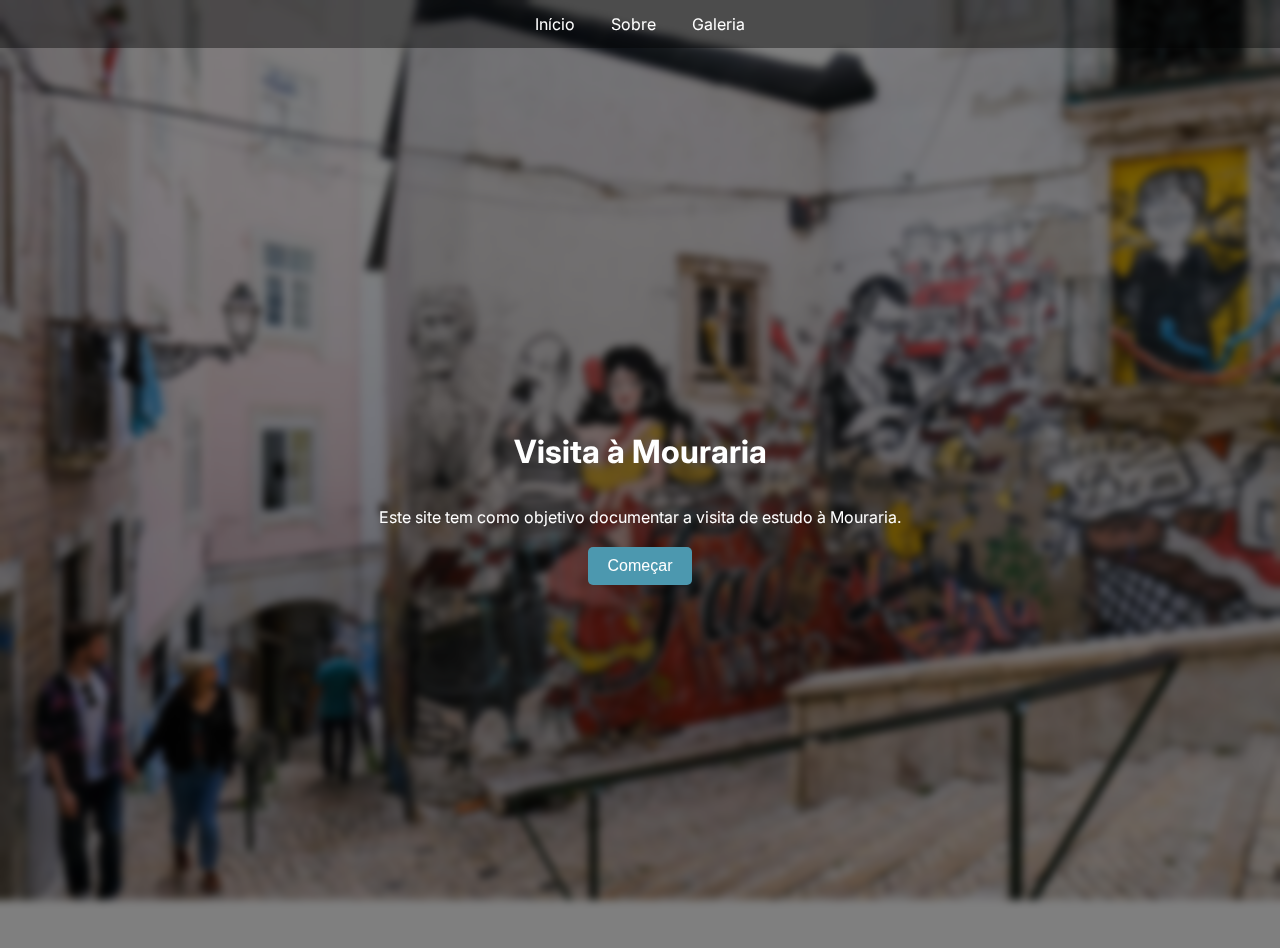
<file: index.html>
<!DOCTYPE html>
<html lang="en">
<head>
  <meta charset="UTF-8">
  <meta name="viewport" content="width=device-width, initial-scale=1.0">
  <link rel="stylesheet" href="css/style.css">
  <title>Visita à Mouraria</title>
</head>
<body>
  <div class="navbar">
    <a href="./index.html">Início</a>
    <a href="./sobre.html">Sobre</a>
    <a href="./galeria.html">Galeria</a>
  </div>

  <div class="container">
    <h1>Visita à Mouraria</h1>
    <p>Este site tem como objetivo documentar a visita de estudo à Mouraria.</p>
    <button onclick="window.location = './sobre.html'">Começar</button>
  </div>
</body>
</html>
</file>
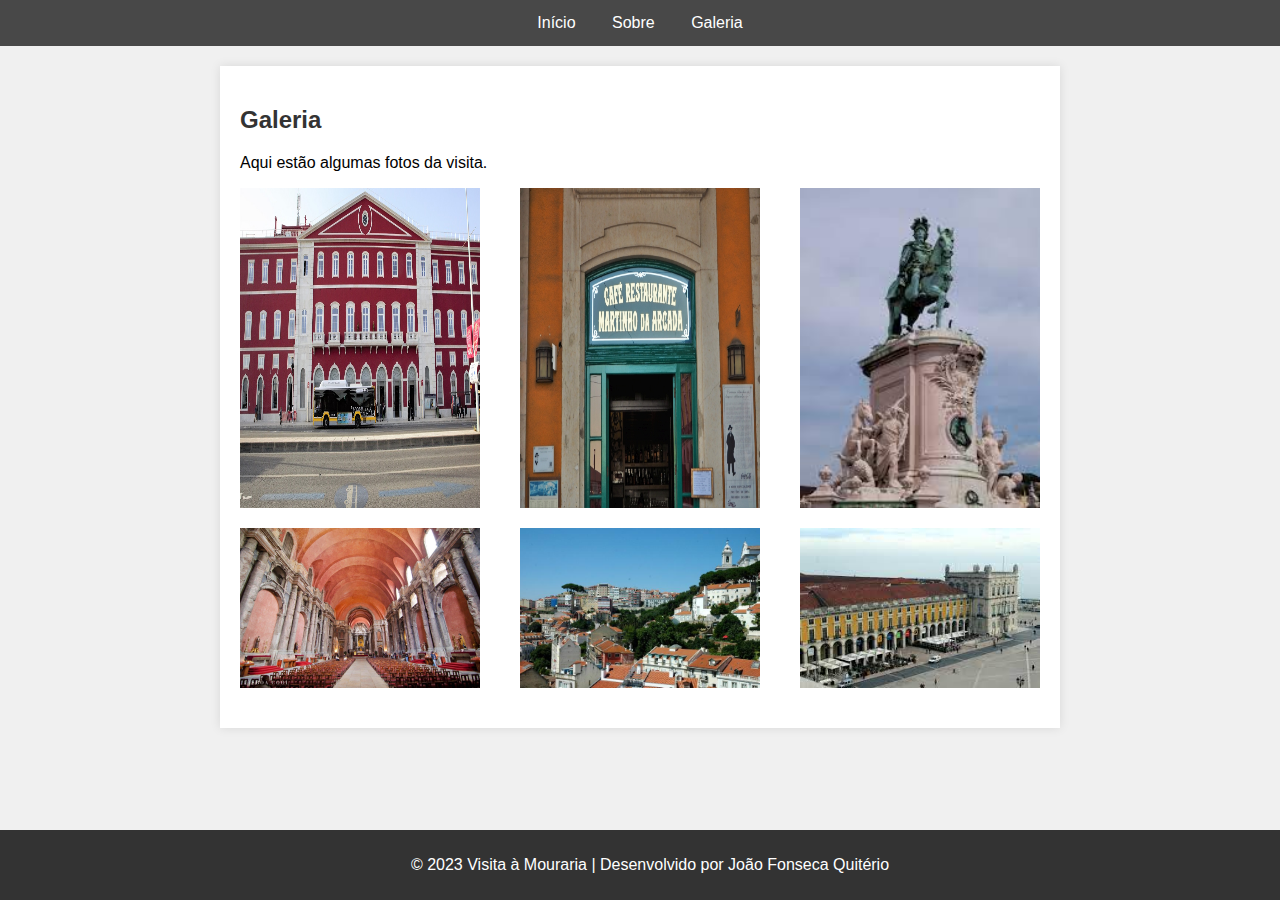
<file: galeria.html>
<!DOCTYPE html>
<html lang="en">
<head>
  <meta charset="UTF-8">
  <meta name="viewport" content="width=device-width, initial-scale=1.0">
  <link rel="stylesheet" href="css/sobre/style.css">
  <title>Mouraria | Galeria</title>
</head>
<body>
  <div class="navbar">
    <a href="./index.html">Início</a>
    <a href="./sobre.html">Sobre</a>
    <a href="./galeria.html">Galeria</a>
  </div>

  <div class="content">
    <h2>Galeria</h2>
    <p>Aqui estão algumas fotos da visita.</p>

    <div class="image-container">
        <img src="./img/01.jpg" alt="Imagem">
        <img src="./img/02.jpg" alt="Imagem">
        <img src="./img/03.jpg" alt="Imagem">
    </div>
    <div class="image-container">
        <img src="./img/04.jpg" alt="Imagem">
        <img src="./img/05.jpg" alt="Imagem">
        <img src="./img/06.jpg" alt="Imagem">
    </div>
  </div>

  <footer>
    <p>&copy; 2023 Visita à Mouraria | Desenvolvido por João Fonseca Quitério</p>
  </footer>
</body>
</html>
</file>
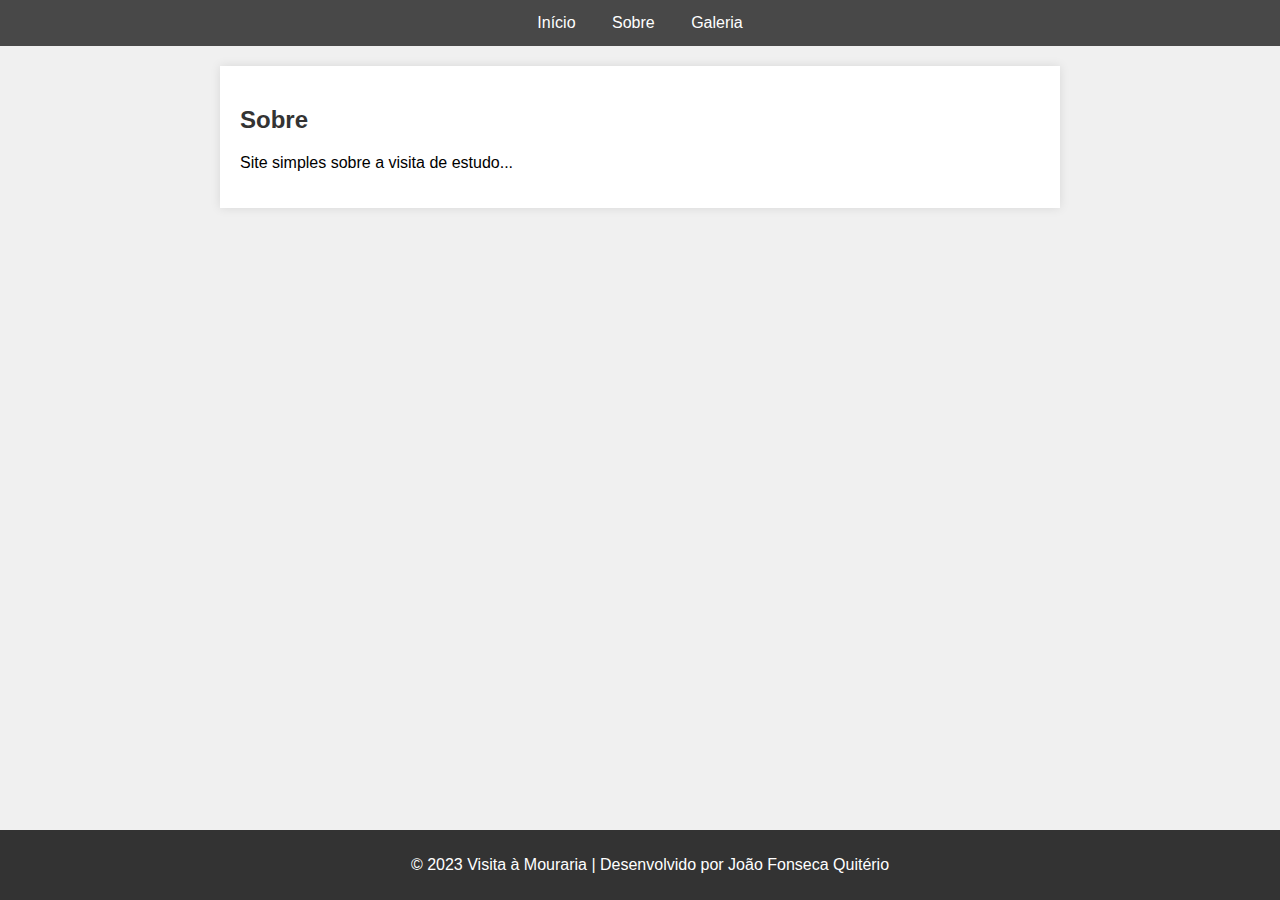
<file: sobre.html>
<!DOCTYPE html>
<html lang="en">
<head>
  <meta charset="UTF-8">
  <meta name="viewport" content="width=device-width, initial-scale=1.0">
  <link rel="stylesheet" href="css/sobre/style.css">
  <title>Mouraria | Sobre</title>
</head>
<body>
  <div class="navbar">
    <a href="./index.html">Início</a>
    <a href="./sobre.html">Sobre</a>
    <a href="./galeria.html">Galeria</a>
  </div>

  <div class="content">
    <h2>Sobre</h2>
    <p>Site simples sobre a visita de estudo...</p>
  </div>

  <footer>
    <p>&copy; 2023 Visita à Mouraria | Desenvolvido por João Fonseca Quitério</p>
  </footer>
</body>
</html>
</file>
<file: css/style.css>
/* 
  CONFIGURACÇÕES GERAIS
*/

@import url('https://fonts.googleapis.com/css2?family=Croissant+One&family=Inter&display=swap');

body {
  margin: 0;
  padding: 0;
  font-family: 'Inter', sans-serif;
  background: url('../img/background.jpg') center/cover no-repeat fixed;
  backdrop-filter: blur(4px);
  overflow: hidden;
}

/* 
  NAVBAR
*/

.navbar {
  background-color: rgba(0, 0, 0, 0.7);
  overflow: hidden;
  text-align: center;
}

.navbar a {
  float: none;
  display: inline-block;
  color: #fff;
  text-align: center;
  padding: 14px 16px;
  text-decoration: none;
}

.navbar a:hover {
  color: rgb(55, 212, 233);
}

/* 
  Página inicial
*/

.container {
  display: flex;
  flex-direction: column;
  align-items: center;
  justify-content: center;
  height: 100vh;
  background-color: rgba(0, 0, 0, 0.5);
  color: #fff;
}

h1, p {
  margin-bottom: 20px;
}

button {
  padding: 10px 20px;
  font-size: 16px;
  background-color: #4c98af;
  color: #fff;
  border: none;
  cursor: pointer;
  border-radius: 5px;
}
</file>
<file: css/sobre/style.css>
/* 
  CONFIGURAÇÕES GERAIS
*/

body {
    margin: 0;
    padding: 0;
    font-family: Arial, sans-serif;
    background-color: #f0f0f0;
}

/* 
  NAVBAR
*/

.navbar {
  background-color: rgba(0, 0, 0, 0.7);
  overflow: hidden;
  text-align: center;
}

.navbar a {
  float: none;
  display: inline-block;
  color: #fff;
  text-align: center;
  padding: 14px 16px;
  text-decoration: none;
}

.navbar a:hover {
  color: rgb(55, 212, 233);
}

/* 
  CONTEUDO PRINCIPAL 
*/

.content {
  max-width: 800px;
  margin: 20px auto;
  padding: 20px;
  background-color: #fff;
  box-shadow: 0 0 10px rgba(0, 0, 0, 0.1);
}

h2 {
  color: #333;
}


.image-container {
  display: flex;
  flex-wrap: wrap;
  justify-content: space-between;
}

.image-container img {
  width: 30%;
  margin-bottom: 20px;
}

/* 
  RODAPÉ 
*/

footer {
  background-color: #333;
  color: #fff;
  text-align: center;
  padding: 10px;
  position: fixed;
  bottom: 0;
  width: 100%;
}
</file>
